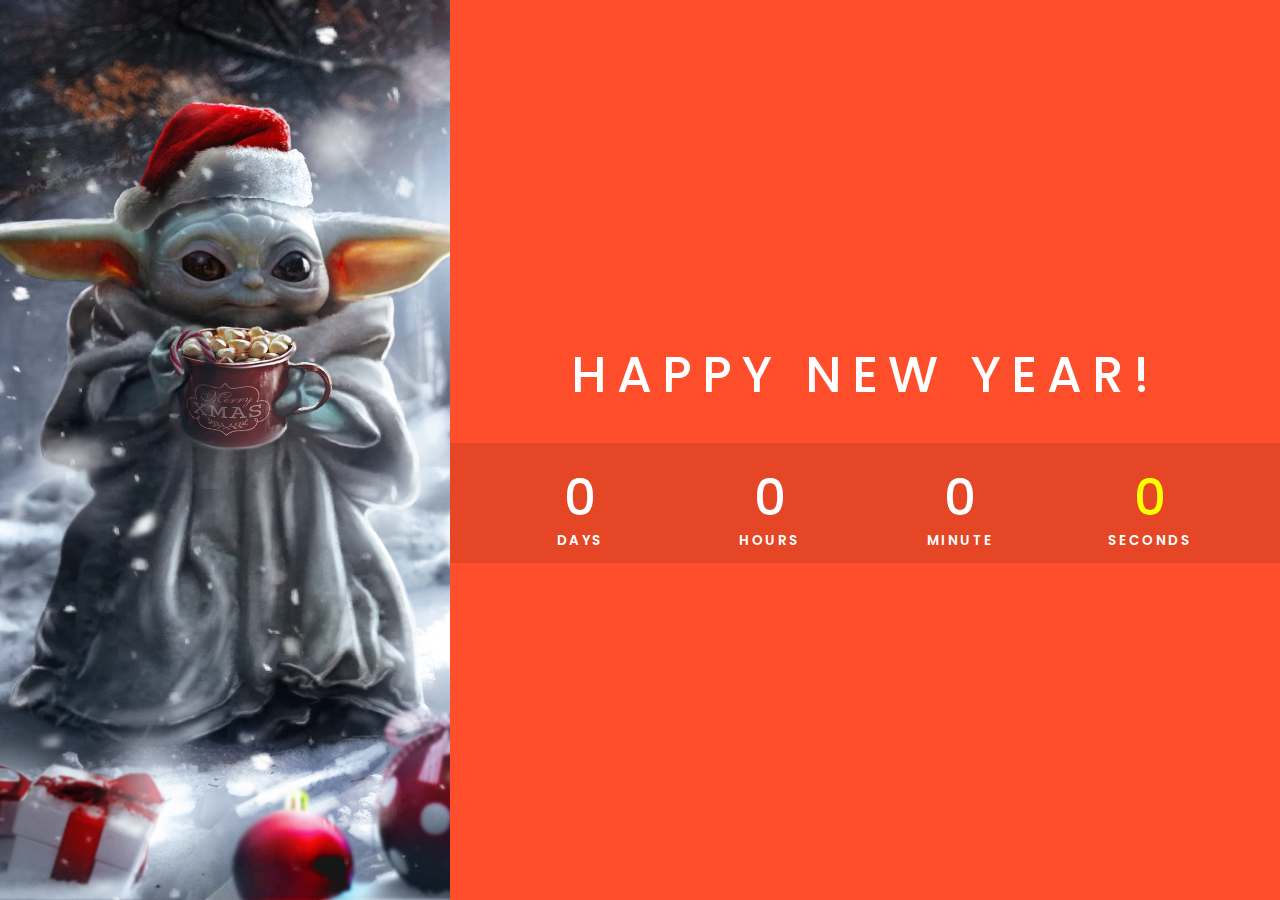
<file: index.html>
<!DOCTYPE html>
<html lang="en">
<head>
    <meta charset="UTF-8">
    <meta name="viewport" content="width=device-width, initial-scale=1.0">
    <title>Countdown To New Year | 2021</title>
    <link rel="stylesheet" href="style.css">
    <link rel="icon" href="img/icon.png">
    <!-- <link href="https://fonts.googleapis.com/css?family=Poppins:100,100italic,200,200italic,300,300italic,regular,italic,500,500italic,600,600italic,700,700italic,800,800italic,900,900italic" rel="stylesheet" /> -->
</head>
<div class="container">
    <div class="imgBx"></div>
        <div class="countdownBx">
            <h2 id="text">Countdown to New Year <br><span>20<i>21</i></span></h2>
             <div class="countdown">
                <div id="day">NAN</div>
                <div id="hour">NAN</div>
                <div id="minute">NAN</div>
                <div id="second">NAN</div>
            </div>
        </div>
</div>
<script>
    const countDate = new Date('jan 1, 2021 00:00:00').getTime();

    function newYear() {
        const nowDate = new Date().getTime();
        gap = countDate - nowDate;

        if(gap <= 0) {
            let text = document.getElementById('text');
            text.innerText = " Happy New Year! ";
            document.getElementById('day').textContent = "0";
            document.getElementById('hour').textContent = "0";
            document.getElementById('minute').textContent = "0";
            document.getElementById('second').textContent = "0";
        }

        else {
            const second = 1000;
            const minute = second * 60;
            const hour = minute * 60;
            const day = hour * 24;
            const d = Math.floor(gap / day);
            const h = Math.floor((gap % day) / hour);
            const m = Math.floor((gap % hour) / minute);
            const s = Math.floor((gap % minute) / second);
            document.getElementById('day').textContent = d;
            document.getElementById('hour').textContent = h;
            document.getElementById('minute').textContent = m;
            document.getElementById('second').textContent = s;
        }
    }

    setInterval(newYear, 1);
</script>
</body>
</html>
</file>
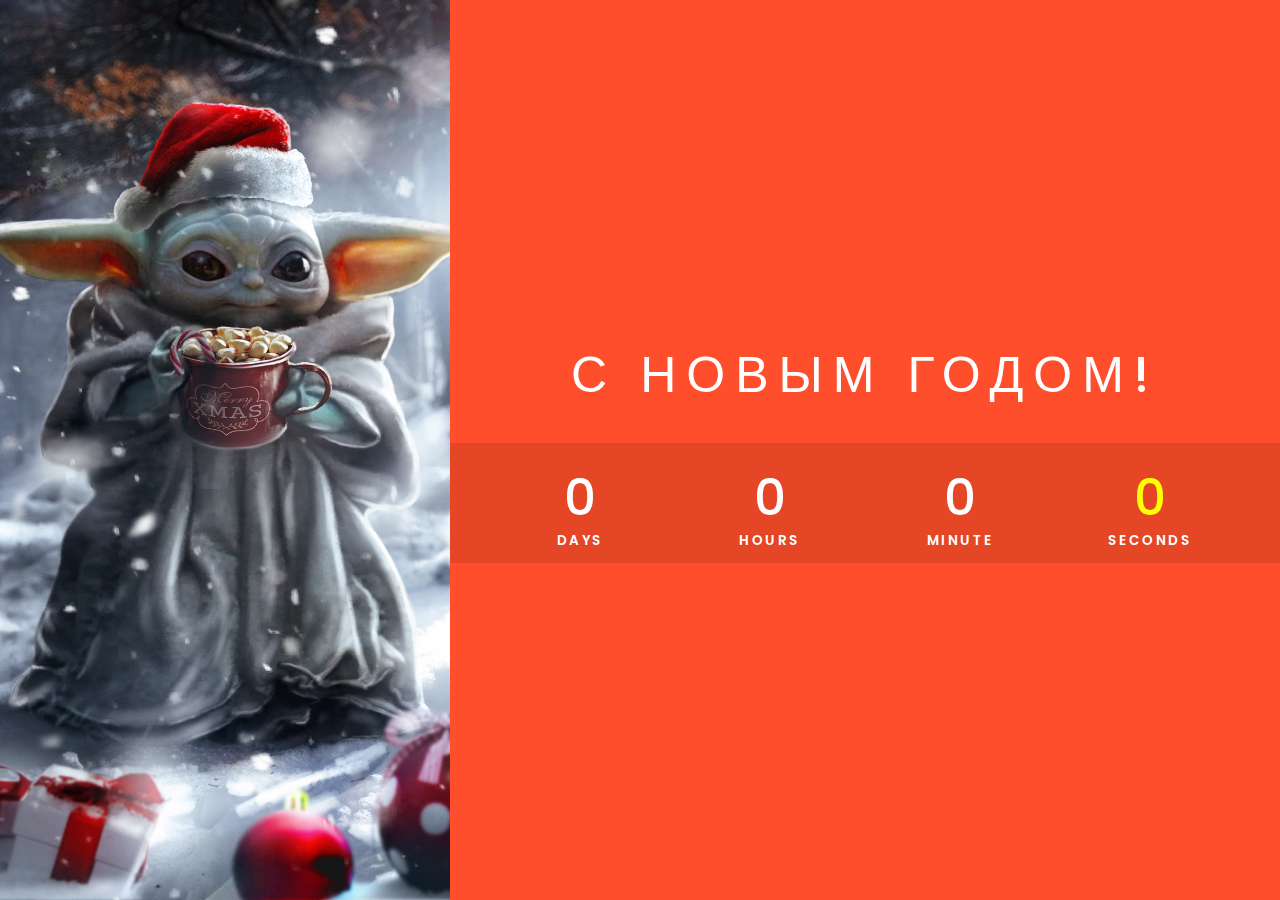
<file: Countdown-NY-2021/index.html>
<!DOCTYPE html>
<html lang="en">
<head>
    <meta charset="UTF-8">
    <meta name="viewport" content="width=device-width, initial-scale=1.0">
    <title>Countdown to New Year | 2021</title>
    <link rel="stylesheet" href="style.css">
    <link rel="icon" href="img/bg2.jpg">
    <!-- <link href="https://fonts.googleapis.com/css?family=Poppins:100,100italic,200,200italic,300,300italic,regular,italic,500,500italic,600,600italic,700,700italic,800,800italic,900,900italic" rel="stylesheet" /> -->
</head>
    <div class="container">
        <a href="https://ru.wikipedia.org/wiki/%D0%93%D1%80%D0%BE%D0%B3%D1%83"><div class="imgBx"></div></a>
            <div class="countdownBx">
                <h2 id="text">Countdown to New Year <br><span>20<i>21</i></span></h2>
                <div class="countdown">
                    <div id="day">NAN</div>
                    <div id="hour">NAN</div>
                    <div id="minute">NAN</div>
                    <div id="second">NAN</div>
                </div>
            </div>
    </div>
    <script>
        const countDate = new Date('jan 1, 2021 00:00:00').getTime();

        function newYear() {
            const nowDate = new Date().getTime();
            gap = countDate - nowDate;

            if(gap <= 0) {
                let text = document.getElementById('text');
                text.innerText = " С Новым Годом! ";
                document.getElementById('day').textContent = "0";
                document.getElementById('hour').textContent = "0";
                document.getElementById('minute').textContent = "0";
                document.getElementById('second').textContent = "0";
            }

            else {
                const second = 1000;
                const minute = second * 60;
                const hour = minute * 60;
                const day = hour * 24;
                const d = Math.floor(gap / day);
                const h = Math.floor((gap % day) / hour);
                const m = Math.floor((gap % hour) / minute);
                const s = Math.floor((gap % minute) / second);
                document.getElementById('day').textContent = d;
                document.getElementById('hour').textContent = h;
                document.getElementById('minute').textContent = m;
                document.getElementById('second').textContent = s;
            }
        }

        setInterval(newYear, 1);
    </script>
</body>
</html>
</file>
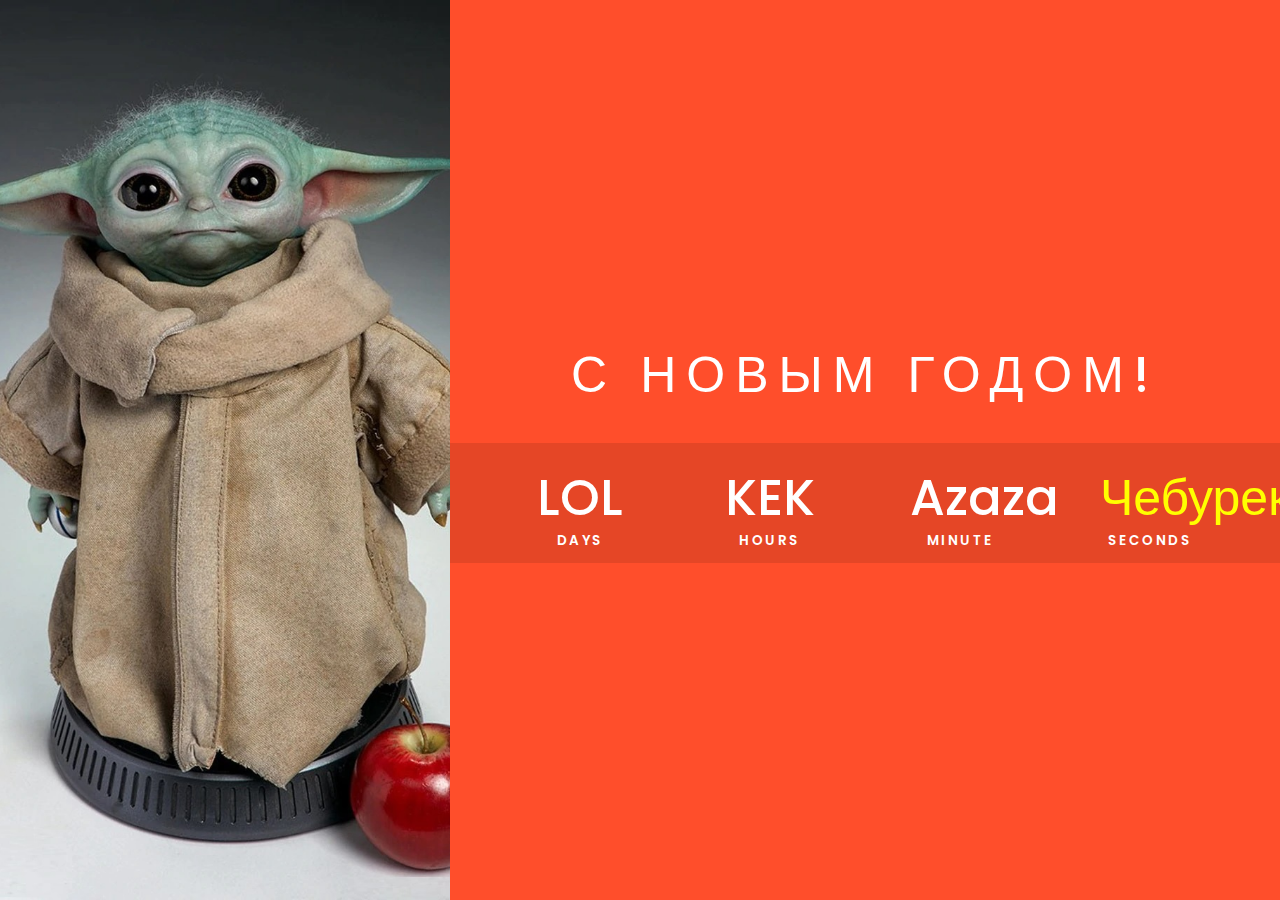
<file: Countdown-NY/index.html>
<!DOCTYPE html>
<html lang="en">
<head>
    <meta charset="UTF-8">
    <meta name="viewport" content="width=device-width, initial-scale=1.0">
    <!-- <title>Countdown New Year</title> -->
    <title>Countdown New Year | 2021</title>
    <link rel="stylesheet" href="style.css">
    <link rel="icon" href="img/bg2.jpg">
</head>
    <div class="container">
        <a href="https://ru.wikipedia.org/wiki/%D0%93%D1%80%D0%BE%D0%B3%D1%83"><div id="bg" class="imgBx"></div></a>
            <div class="countdownBx">
                <h2 id="text">Countdown to New Year <br><span>20<i>21</i></span></h2>
                <div class="countdown">
                    <div id="day">NAN</div>
                    <div id="hour">NAN</div>
                    <div id="minute">NAN</div>
                    <div id="second">NAN</div>
                </div>
            </div>
    </div>
    <script>
        const countDate = new Date('jan 1, 2021 00:00:00').getTime();

        function newYear() {
            const nowDate = new Date().getTime();
            gap = countDate - nowDate;
            if(gap <= 0) {
                let text = document.getElementById('text');
                text.innerText = " С Новым Годом! ";
                document.getElementById('day').textContent = "LOL";
                document.getElementById('hour').textContent = "KEK";
                document.getElementById('minute').textContent = "Azaza";
                document.getElementById('second').textContent = "Чебурек";
            }
            else {
            const second = 1000;
            const minute = second * 60;
            const hour = minute * 60;
            const day = hour * 24;
            const d = Math.floor(gap / day);
            const h = Math.floor((gap % day) / hour);
            const m = Math.floor((gap % hour) / minute);
            const s = Math.floor((gap % minute) / second);
            document.getElementById('day').textContent = d;
            document.getElementById('hour').textContent = h;
            document.getElementById('minute').textContent = m;
            document.getElementById('second').textContent = s;
            }
        }

        setInterval(newYear, 1);

    </script>
</body>
</html>
</file>
<file: style.css>
@import url('https://fonts.googleapis.com/css2?family=Poppins:ital,wght@0,100;0,200;0,300;0,400;0,500;0,600;0,700;0,800;0,900;1,100;1,200;1,300;1,400;1,500;1,600;1,700;1,800;1,900&display=swap');

* {
    margin: 0;
    padding: 0;
    box-sizing: border-box;
    user-select: none;
    font-family: 'Poppins', sans-serif;
}

.container {
    position: relative;
    display: flex;
    width: 100%;
    height: 100vh;
    /* height: 100%; */
    background: #ff4e2b;
}

.container .imgBx {
    position: relative;
    height: 100%;
    /* height: 100vh; */
    width: 450px;
    background: url(img/bg2.jpg);
    background-size: cover;
    background-position: center;
}

.container .countdownBx {
    display: flex;
    justify-content: center;
    align-items: center;
    flex-direction: column;
    width: calc(100% - 450px);
    /* width: calc(550px - 450px); */
}

.container .countdownBx h2 {
    text-align: center;
    color: white;
    font-size: 50px;
    text-transform: uppercase;
    letter-spacing: 10px;
    font-weight: 500;
}

.container .countdownBx h2 span {
    font-size: 96px;
    font-weight: 700;
}

.container .countdownBx h2 span i {
    font-style: initial;
    font-weight: 700;
    color: yellow;
    /* color: #ff0; */
}

.container .countdownBx .countdown {
    display: flex;
    justify-content: center;
    align-items: center;
    margin-top: 30px;
    background: rgba(0,0,0,0.1);
    width: 100%;
    height: 120px;
}

.container .countdownBx .countdown div {
    position: relative;
    width: 100px;
    text-align: center;
    color: white;
    font-size: 50px;
    font-weight: 500;
    margin: 0 45px 10px;
}

.container .countdownBx .countdown div::before {
    content: 'text';
    /* position: relative; */
    position: absolute;
    bottom: -35px;
    left: 0;
    width: 100%;
    height: 35px;
    color: white;
    font-size: 13.5px;
    font-weight: 600;
    line-height: 10px;
    letter-spacing: 2.5px;
    text-transform: uppercase;
}

.container .countdownBx .countdown div#day::before {
    content: 'days';
}

.container .countdownBx .countdown div#hour::before {
    content: 'hours';
}

.container .countdownBx .countdown div#minute::before {
    content: 'minute';
}

.container .countdownBx .countdown div#second::before {
    content: 'seconds';
}

.container .countdownBx .countdown div#second {
    color: yellow;
}

@media (max-width: 991px) {
    .container .imgBx {
        position: absolute;
        top: 0;
        width: 100%;
        height: 250px;
        background-image: url(img/bg.jpg);
        background-repeat: repeat;
        background-size: cover;
    }

    .container .countdownBx {
        width: 100%;
    }
}

@media (max-width: 600px) {
    .container .countdownBx h2 {
        /* font-size: 1.1em; */
        font-size: 2em;
        font-weight: bolder;
    }

    .container .countdownBx .countdown {
        height: 100px;
    }

    .container .countdownBx .countdown div {
        width: 80px;
        color: #fff;
        margin: 0;
        margin-top: -25px;
    }
}
</file>
<file: Countdown-NY-2021/style.css>
@import url('https://fonts.googleapis.com/css2?family=Poppins:ital,wght@0,100;0,200;0,300;0,400;0,500;0,600;0,700;0,800;0,900;1,100;1,200;1,300;1,400;1,500;1,600;1,700;1,800;1,900&display=swap');

* {
    margin: 0;
    padding: 0;
    box-sizing: border-box;
    user-select: none;
    user-zoom: fixed;
    font-family: 'Poppins',sans-serif;
}

.container {
    position: relative;
    display: flex;
    width: 100%;
    height: 100vh;
    /* height: 100%; */
    background: #ff4e2b;
}

.container .imgBx {
    position: relative;
    height: 100%;
    /* height: 100vh; */
    width: 450px;
    background: url(img/bg2.jpg);
    /* background: url(img/bg.jpg); */
    background-size: cover;
    background-position: center;
}

.container .countdownBx {
    display: flex;
    justify-content: center;
    align-items: center;
    flex-direction: column;
    width: calc(100% - 450px);
    /* width: calc(550px - 450px); */
}

.container .countdownBx h2 {
    text-align: center;
    color: white;
    font-size: 50px;
    text-transform: uppercase;
    letter-spacing: 10px;
    font-weight: 500;
}

.container .countdownBx h2 span {
    font-size: 96px;
    font-weight: 700;
}

.container .countdownBx h2 span i {
    font-style: initial;
    font-weight: 700;
    color: yellow;
    /* color: #ff0; */
}

.container .countdownBx .countdown {
    display: flex;
    justify-content: center;
    align-items: center;
    margin-top: 30px;
    background: rgba(0,0,0,0.1);
    width: 100%;
    height: 120px;
}

.container .countdownBx .countdown div {
    position: relative;
    width: 100px;
    text-align: center;
    color: white;
    font-size: 50px;
    font-weight: 500;
    margin: 0 45px 10px;
}

.container .countdownBx .countdown div::before {
    content: 'text';
    /* position: relative; */
    position: absolute;
    bottom: -35px;
    left: 0;
    width: 100%;
    height: 35px;
    color: white;
    font-size: 13.5px;
    font-weight: 600;
    line-height: 10px;
    letter-spacing: 2.5px;
    text-transform: uppercase;
}

.container .countdownBx .countdown div#day::before {
    content: 'days';
}

.container .countdownBx .countdown div#hour::before {
    content: 'hours';
}

.container .countdownBx .countdown div#minute::before {
    content: 'minute';
}

.container .countdownBx .countdown div#second::before {
    content: 'seconds';
}

.container .countdownBx .countdown div#second {
    color: yellow;
}


@media (max-width: 991px){
    .container .imgBx{
        display: none;
    }
    .container .countdownBx{
        width: 100%;
    }
}

@media (max-width: 600px){
    .container .countdownBx h2{
        font-size: 1.1em;
    }
    .container .countdownBx .countdown{
        height: 100px;
    }
    .container .countdownBx .countdown div{
        width: 80px;
        color: #fff;
        margin: 0;
        margin-top: -25px;
    }
}
</file>
<file: Countdown-NY/style.css>
@import url('https://fonts.googleapis.com/css2?family=Poppins:ital,wght@0,100;0,200;0,300;0,400;0,500;0,600;0,700;0,800;0,900;1,100;1,200;1,300;1,400;1,500;1,600;1,700;1,800;1,900&display=swap');

* {
    margin: 0;
    padding: 0;
    box-sizing: border-box;
    user-select: none;
    font-family: 'Poppins',sans-serif;
}

.container {
    position: relative;
    display: flex;
    width: 100%;
    height: 100vh;
    /* height: 100%; */
    background: #ff4e2b;
}

.container .imgBx {
    position: relative;
    height: 100%;
    /* height: 100vh; */
    width: 450px;
    background: url(img/bg2.jpg);
    /* background: url(img/bg.jpg); */
    background-size: cover;
    background-position: center;
}

.container .countdownBx {
    display: flex;
    justify-content: center;
    align-items: center;
    flex-direction: column;
    width: calc(100% - 450px);
    /* width: calc(550px - 450px); */
}

.container .countdownBx h2 {
    text-align: center;
    color: white;
    font-size: 50px;
    text-transform: uppercase;
    letter-spacing: 10px;
    font-weight: 500;
}

.container .countdownBx h2 span {
    font-size: 96px;
    font-weight: 700;
}

.container .countdownBx h2 span i {
    font-style: initial;
    font-weight: 700;
    color: yellow;
    /* color: #ff0; */
}

.container .countdownBx .countdown {
    display: flex;
    justify-content: center;
    align-items: center;
    margin-top: 30px;
    background: rgba(0,0,0,0.1);
    width: 100%;
    height: 120px;
}

.container .countdownBx .countdown div {
    position: relative;
    width: 100px;
    text-align: center;
    color: white;
    font-size: 50px;
    font-weight: 500;
    margin: 0 45px 10px;
}

.container .countdownBx .countdown div::before {
    content: 'text';
    /* position: relative; */
    position: absolute;
    bottom: -35px;
    left: 0;
    width: 100%;
    height: 35px;
    color: white;
    font-size: 13.5px;
    font-weight: 600;
    line-height: 10px;
    letter-spacing: 2.5px;
    text-transform: uppercase;
}

.container .countdownBx .countdown div#day::before {
    content: 'days';
}

.container .countdownBx .countdown div#hour::before {
    content: 'hours';
}

.container .countdownBx .countdown div#minute::before {
    content: 'minute';
}

.container .countdownBx .countdown div#second::before {
    content: 'seconds';
}

.container .countdownBx .countdown div#second {
    color: yellow;
}


@media (max-width: 991px){
    .container .imgBx{
        display: none;
    }
    .container .countdownBx{
        width: 100%;
    }
}

@media (max-width: 600px){
    .container .countdownBx h2{
        font-size: 1.1em;
    }
    .container .countdownBx .countdown{
        height: 100px;
    }
    .container .countdownBx .countdown div{
        width: 80px;
        color: #fff;
        margin: 0;
        margin-top: -25px;
    }
}
</file>
